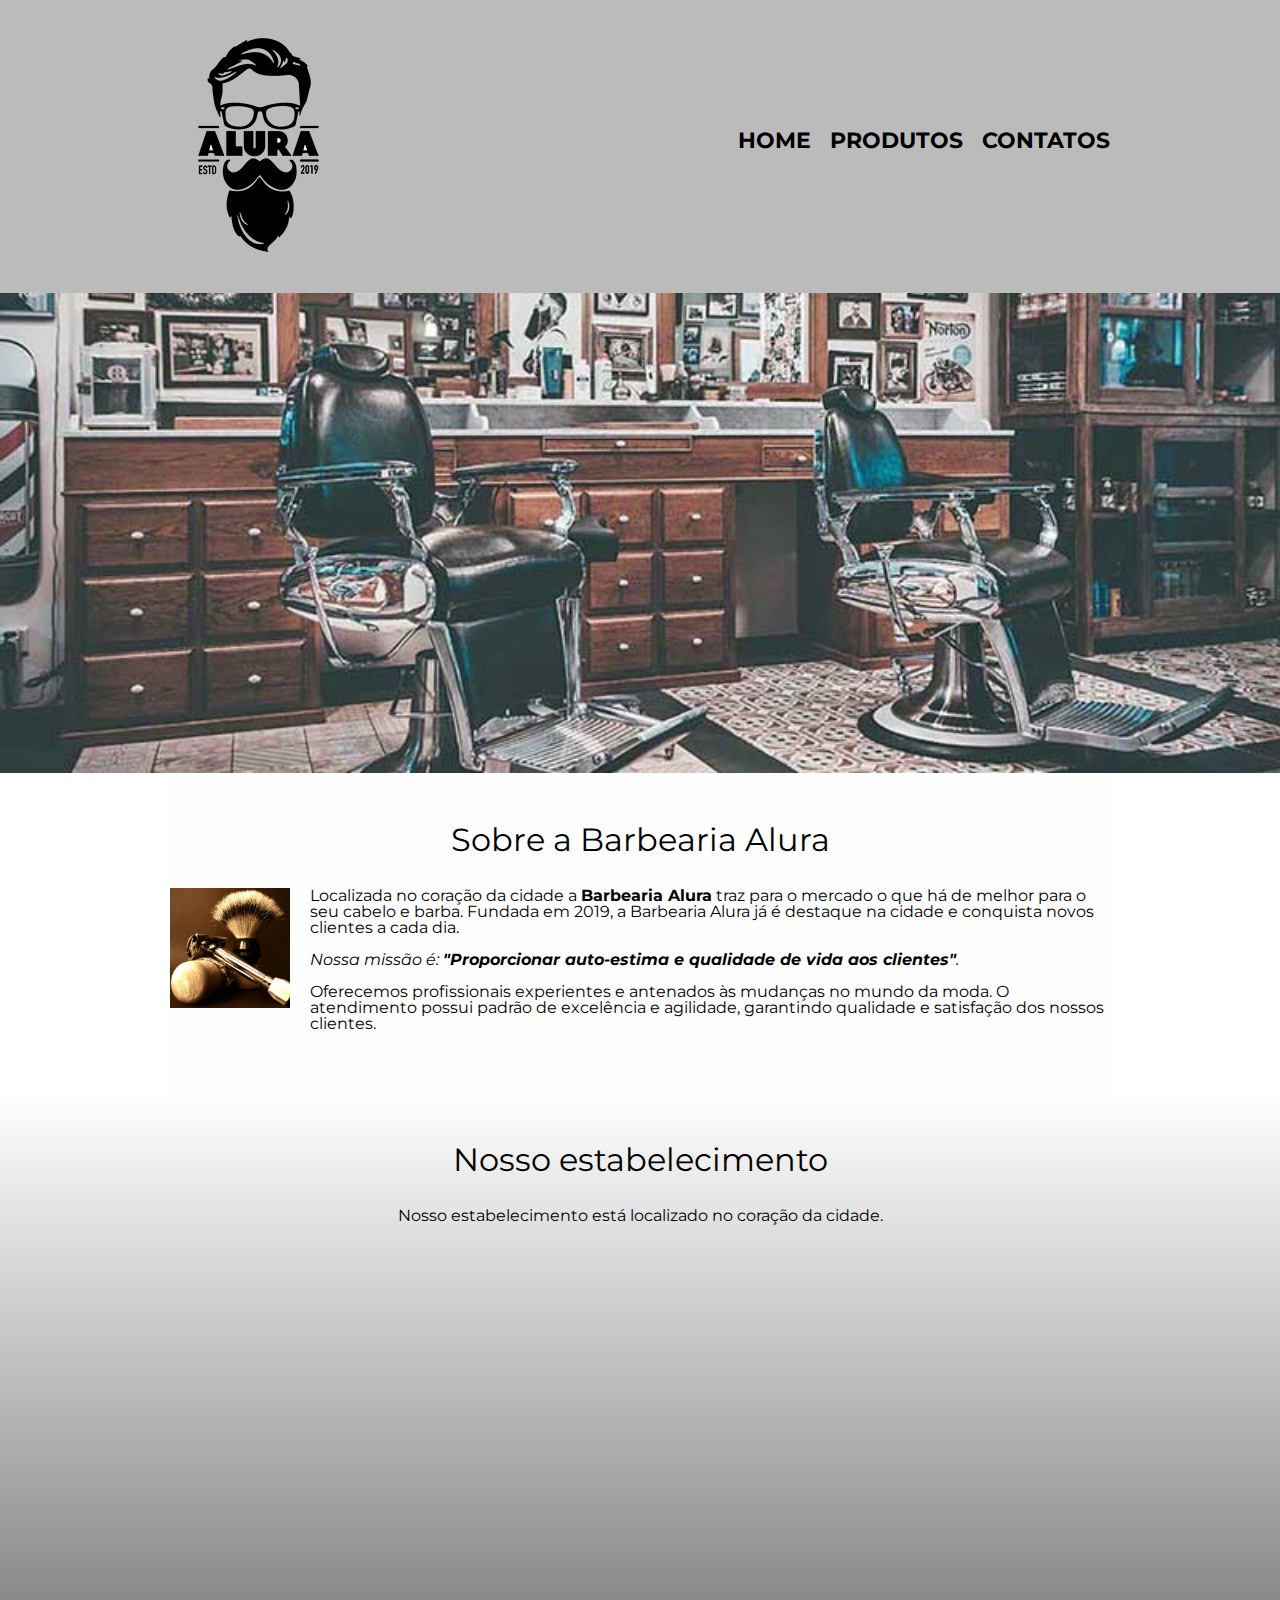
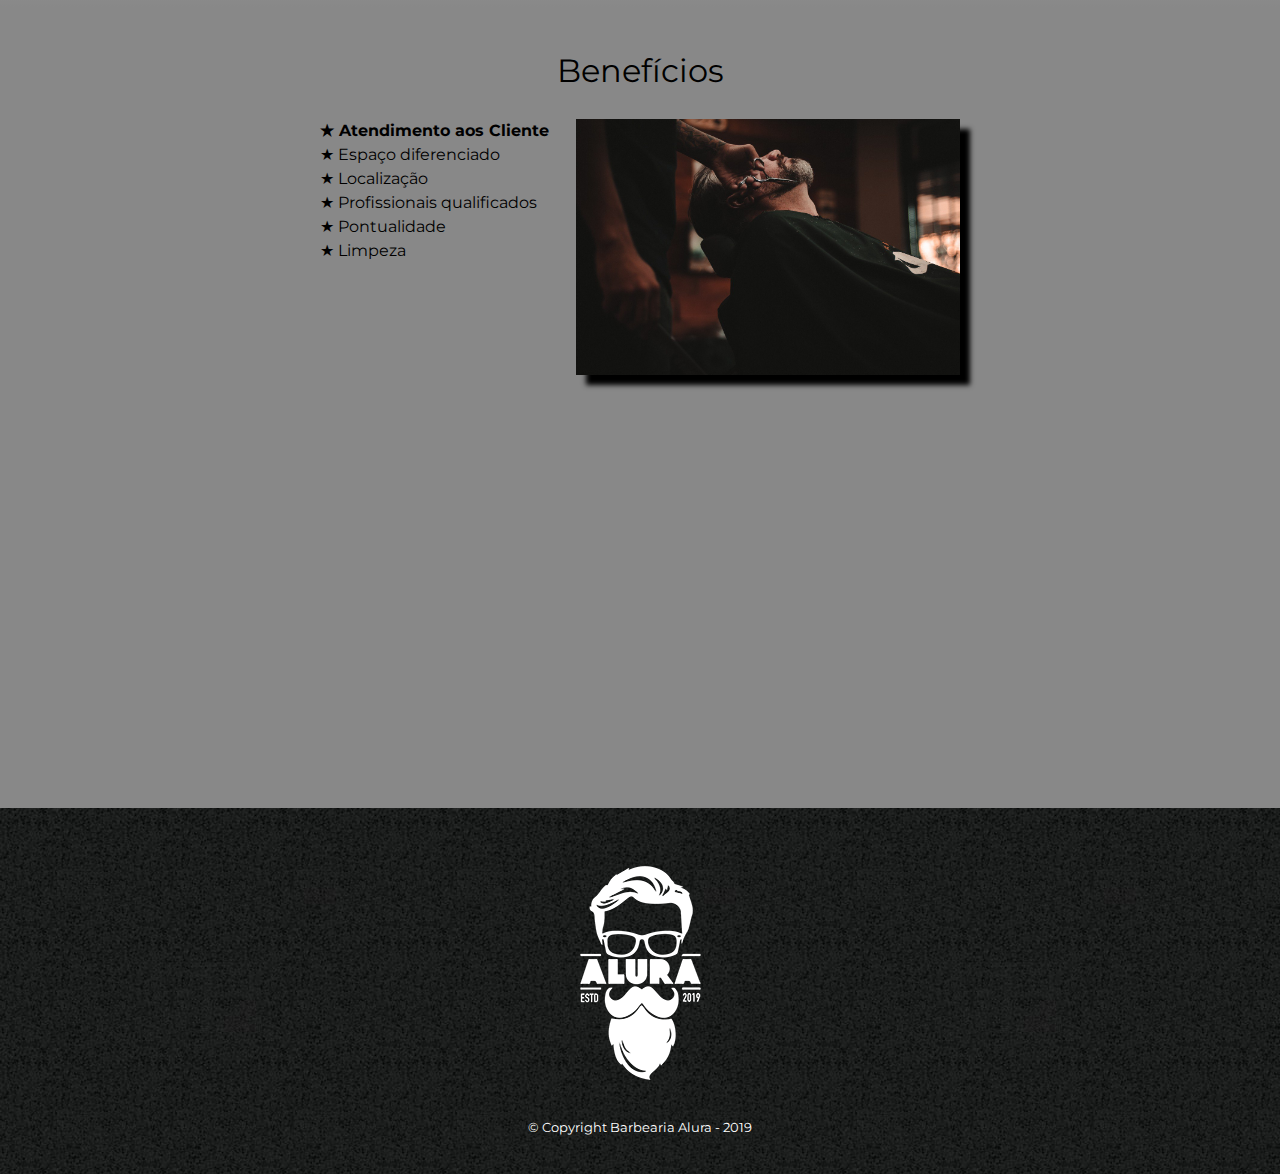
<file: index.html>
<!DOCTYPE html>
<html lang="pt-br">
  <head>
    <meta charset="UTF-8" />
    <meta name="viewport" content="width=device-width, initial-scale=1" />
    <title>Barbearia Alura</title>
    
    <link rel="stylesheet" href="./reset.css" />
    <link rel="stylesheet" href="./style.css" />
    <link rel="preconnect" href="https://fonts.googleapis.com">
    <link rel="preconnect" href="https://fonts.gstatic.com" crossorigin>
    <link href="https://fonts.googleapis.com/css2?family=Montserrat:ital,wght@0,100;0,200;0,300;0,400;0,500;0,600;0,700;0,800;0,900;1,100;1,200;1,300;1,400;1,500;1,600;1,700;1,800;1,900&display=swap" rel="stylesheet">
  </head>

  <body>
    <header>
      <div class="caixa">
        <h1>
          <img src="./images/logo.png" alt="Logo da Barbearia Alura" />
        </h1>
        
        <nav>
          <ul class="navegacao">
            <li><a href="./index.html">Home</a></li>
            <li><a href="./produtos.html">Produtos</a></li>
            <li><a href="./contatos.html">Contatos</a></li>
          </ul>
        </nav>
      </div>
    </header>
    
    <img class="banner" src="./images/banner.jpg" alt="Banner">

    <main>
      <section class="principal">
        <h2 class="titulo-principal">Sobre a Barbearia Alura</h2>
          
        <img class="utensilios" src="./images/utensilios.jpg" alt="Utensílios de um barbearia">

        <p>Localizada no coração da cidade a <strong>Barbearia Alura</strong> traz para o mercado o que há de melhor para o seu cabelo e barba. Fundada em 2019, a Barbearia Alura já é destaque na cidade e conquista novos clientes a cada dia.</p>
        
        <p id="missao"><em>Nossa missão é: <strong>"Proporcionar auto-estima e qualidade de vida aos clientes"</strong>.</em></p>
        
        <p>Oferecemos profissionais experientes e antenados às mudanças no mundo da moda. O atendimento possui padrão de excelência e agilidade, garantindo qualidade e satisfação dos nossos clientes.</p>
      </section>

      <section class="mapa">
        <h3 class="titulo-principal">Nosso estabelecimento</h3>
        
        <p>Nosso estabelecimento está localizado no coração da cidade.</p>

        <div class="mapa-conteudo">
          <iframe
            src="https://www.google.com/maps/embed?pb=!1m18!1m12!1m3!1d3981.565869269023!2d-40.34662285117718!3d-3.685763243972425!2m3!1f0!2f0!3f0!3m2!1i1024!2i768!4f13.1!3m3!1m2!1s0x7eac72203da2a4b%3A0xb0760decc0a618b0!2sArco%20de%20Nossa%20Senhora%20de%20F%C3%A1tima!5e0!3m2!1spt-BR!2sbr!4v1653529817876!5m2!1spt-BR!2sbr"
            width="100%"
            height="300"
            style="border:0;"
            allowfullscreen=""
            loading="lazy"
            referrerpolicy="no-referrer-when-downgrade">
          </iframe>
        </div>
      </section>
    
      <section class="beneficios">
        <h3 class="titulo-principal">Benefícios</h3>

        <div class="conteudo-beneficios">
          <ul class="lista-beneficios">
            <li class="item" >Atendimento aos Cliente</li>
            <li class="item">Espaço diferenciado</li>
            <li class="item">Localização</li>
            <li class="item">Profissionais qualificados</li>
            <li class="item">Pontualidade</li>
            <li class="item">Limpeza</li>
          </ul><img src="images/beneficios.jpg" alt="Benefícios" class="imagem-beneficios" />
        </div>

        <div class="video">
          <iframe
          width="100%"
          height="315"
          src="https://www.youtube.com/embed/wcVVXUV0YUY"
          title="YouTube video player"
          frameborder="0"
          allow="accelerometer; autoplay; clipboard-write; encrypted-media; gyroscope; picture-in-picture"
          allowfullscreen>
        </iframe> 
        </div>
      </section>
    </main>
    
    <footer>
      <img src="./images/logo-branco.png" alt="Logo da Barbearia Alura">

      <p class="copyright">&copy; Copyright Barbearia Alura - 2019</p>
    </footer>
  </body>
</html>
</file>
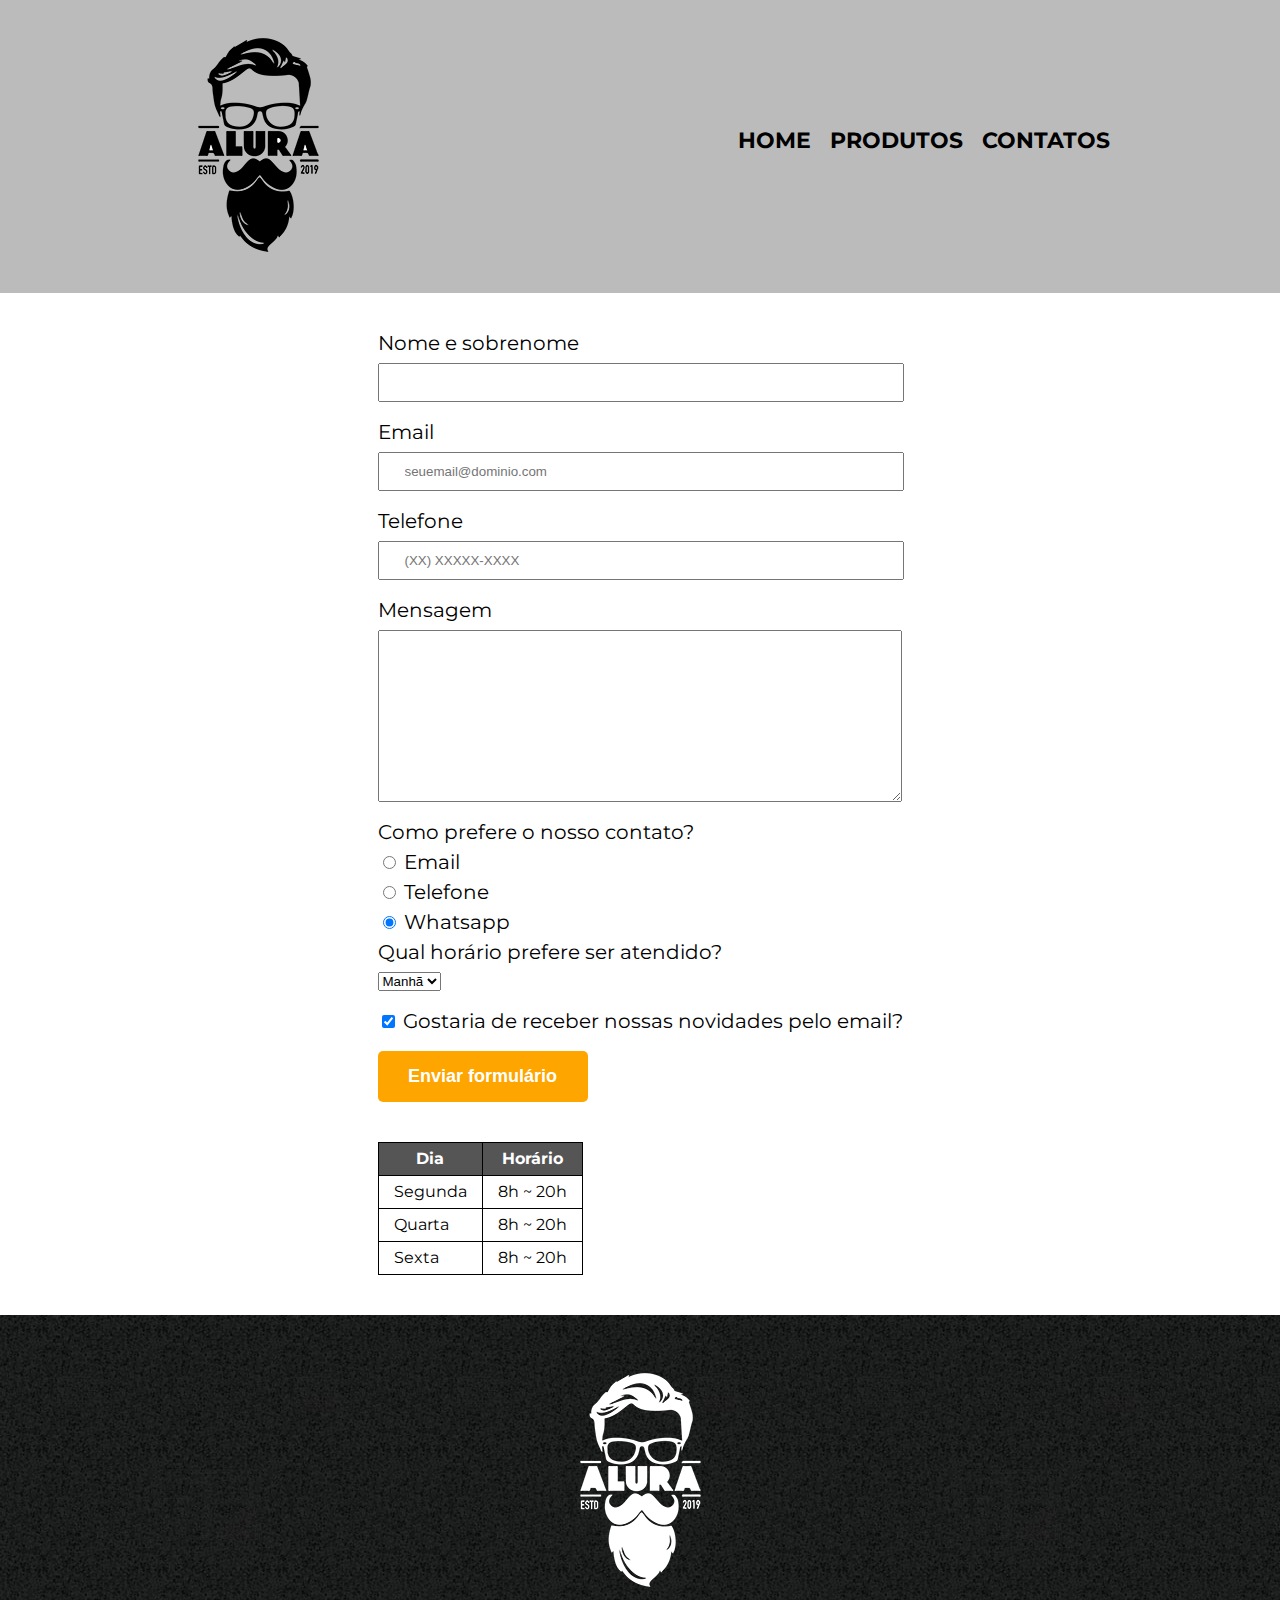
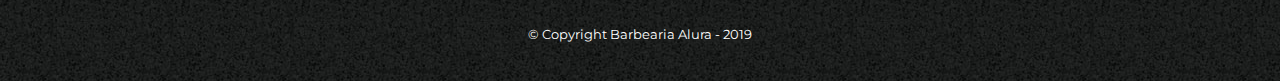
<file: contatos.html>
<!DOCTYPE html>
<html lang="pt-br">
  <head>
    <meta charset="UTF-8">
    <meta name="viewport" content="width=device-width, initial-scale=1" />
    <title>Contato - Barbearia Alura</title>

    <link rel="stylesheet" href="./reset.css">
    <link rel="stylesheet" href="./style.css">
    <link rel="preconnect" href="https://fonts.googleapis.com">
    <link rel="preconnect" href="https://fonts.gstatic.com" crossorigin>
    <link href="https://fonts.googleapis.com/css2?family=Montserrat:ital,wght@0,100;0,200;0,300;0,400;0,500;0,600;0,700;0,800;0,900;1,100;1,200;1,300;1,400;1,500;1,600;1,700;1,800;1,900&display=swap" rel="stylesheet">
  </head>
  <body>
    <header>
      <div class="caixa">
        <h1>
          <img src="./images/logo.png" alt="Logo da Barbearia Alura" />
        </h1>
        
        <nav>
          <ul class="navegacao">
            <li><a href="./index.html">Home</a></li>
            <li><a href="./produtos.html">Produtos</a></li>
            <li><a href="./contatos.html">Contatos</a></li>
          </ul>
        </nav>
      </div>
    </header>

    <main class="main__contatos">
      <form action="">
        <label for="nomesobrenome">Nome e sobrenome</label>
        <input type="text" id="nomesobrenome" class="input-padrao" required>

        <label for="email">Email</label>
        <input type="email" id="email" class="input-padrao" required placeholder="seuemail@dominio.com">

        <label for="telefone">Telefone</label>
        <input type="tel" id="telefone" class="input-padrao" required placeholder="(XX) XXXXX-XXXX">

        <label for="mensagem">Mensagem</label>
        <textarea id="mensagem" rows="10" class="input-padrao" required></textarea>

        <fieldset>
          <legend>Como prefere o nosso contato?</legend>
          <label><input type="radio" name="contato" value="email"> Email</label>
          
          <label><input type="radio" name="contato" value="telefone"> Telefone</label>
          
          <label><input type="radio" name="contato" value="whatsapp" checked> Whatsapp</label>
        </fieldset>

        <fieldset>
          <legend>Qual horário prefere ser atendido?</legend>
          <select name="" id="">
            <option value="">Manhã</option>
            <option value="">Tarde</option>
            <option value="">Noite</option>
          </select>
        </fieldset>

        <label class="checkbox"><input type="checkbox" checked> Gostaria de receber nossas novidades pelo email?</label>
          
        <input type="submit" value="Enviar formulário" class="enviar">
      </form>

      <table>
        <thead>
          <tr>
            <th>Dia</th>
            <th>Horário</th>
          </tr>
        </thead>
        <tbody>
          <tr>
            <td>Segunda</td>
            <td>8h ~ 20h</td>
          </tr>
          <tr>
            <td>Quarta</td>
            <td>8h ~ 20h</td>
          </tr>
          <tr>
            <td>Sexta</td>
            <td>8h ~ 20h</td>
          </tr>
        </tbody>
      </table>
    </main>

    <footer>
      <img src="./images/logo-branco.png" alt="Logo da Barbearia Alura">

      <p class="copyright">&copy; Copyright Barbearia Alura - 2019</p>
    </footer>
  </body>
</html>
</file>
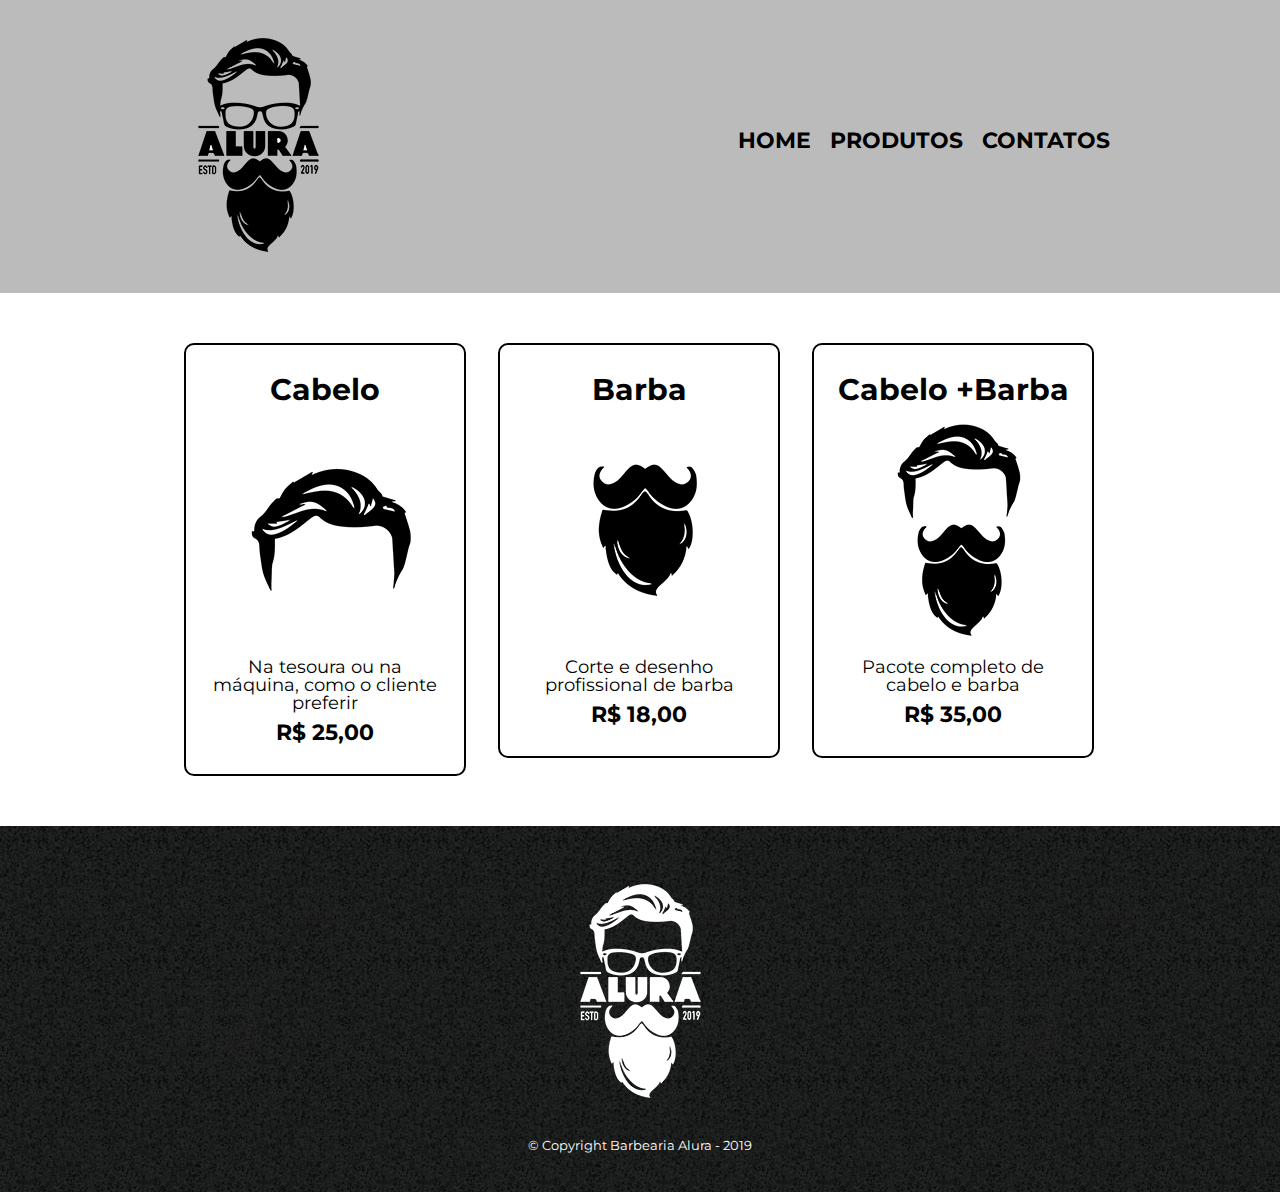
<file: produtos.html>
<!DOCTYPE html>
<html lang="pt-br">
  <head>
    <meta charset="UTF-8">
    <meta name="viewport" content="width=device-width, initial-scale=1" />
    <title>Produtos - Barbearia Alura</title>

    <link rel="stylesheet" href="./reset.css">
    <link rel="stylesheet" href="./style.css">
    <link rel="preconnect" href="https://fonts.googleapis.com">
    <link rel="preconnect" href="https://fonts.gstatic.com" crossorigin>
    <link href="https://fonts.googleapis.com/css2?family=Montserrat:ital,wght@0,100;0,200;0,300;0,400;0,500;0,600;0,700;0,800;0,900;1,100;1,200;1,300;1,400;1,500;1,600;1,700;1,800;1,900&display=swap" rel="stylesheet">
  </head>
  <body>
    <header>
      <div class="caixa">
        <h1>
          <img src="./images/logo.png" alt="Logo no cabeçalho" />
        </h1>
        
        <nav>
          <ul class="navegacao">
            <li><a href="./index.html">Home</a></li>
            <li><a href="./produtos.html">Produtos</a></li>
            <li><a href="./contatos.html">Contatos</a></li>
          </ul>
        </nav>
      </div>
    </header>
    <main>
      <ul class="produtos">
        <li>
          <h2>Cabelo</h2>
          <img src="./images/cabelo.jpg" alt="">
          <p class="produto-descricao">Na tesoura ou na máquina, como o cliente preferir</p>
          <p class="produto-preco">R$ 25,00</p>
        </li>
        <li>
          <h2>Barba</h2>
          <img src="./images/barba.jpg" alt="">
          <p class="produto-descricao">Corte e desenho profissional de barba</p>
          <p class="produto-preco">R$ 18,00</p>
        </li>
        <li>
          <h2>Cabelo +Barba</h2>
          <img src="./images/cabelo+barba.jpg" alt="">
          <p class="produto-descricao">Pacote completo de cabelo e barba</p>
          <p class="produto-preco">R$ 35,00</p>
        </li>
      </ul>
    </main>
    <footer>
      <img src="./images/logo-branco.png" alt="Logo no rodapé">

      <p class="copyright">&copy; Copyright Barbearia Alura - 2019</p>
    </footer>
  </body>
</html>
</file>
<file: style.css>
body {
  font-family: 'Montserrat', sans-serif;
}

header {
  background-color: #bbbbbb;
  padding: 20px 0;
}

.caixa {
  position: relative;
  width: 940px;
  margin: 0 auto;
}

.navegacao {
  position: absolute;
  top: 110px;
  right: 0;
}

nav li {
  display: inline;
  margin-left: 15px;
}

nav a {
  text-transform: uppercase;
  color: #000000;
  font-weight: bold;
  font-size: 22px;
  text-decoration: none;
}

nav a:hover {
  color: #c78c19;
  text-decoration: underline;
}

.produtos {
  width: 940px;
  margin: 0 auto;
  padding: 50px 0;  
}

.produtos li {
  display: inline-block;
  text-align: center;
  width: 30%;
  vertical-align: top;
  margin: 0 1.5%;
  padding: 30px 20px;
  box-sizing: border-box;

  border: 2px solid #000000;
  border-radius: 10px;
}

.produtos li:hover {
  border-color: #c78c19;
}

.produtos li:active {
  border-color: #088c10;
}

.produtos li:hover h2 {
  font-size: 34px;
}

.produtos h2 {
  font-size: 30px;
  font-weight: bold;
}

.produto-descricao {
  font-size: 18px;
}

.produto-preco {
  font-size: 22px;
  font-weight: bold;
  margin-top: 10px;
}

footer {
  text-align: center;
  background: url("./images/bg.jpg");
  padding: 40px 0;
}

.copyright {
  color: #ffffff;
  font-size: 13px;
  margin-top: 20px;
}

/* contatos */
.main__contatos {
  width: fit-content;
  margin: 0 auto;
  box-sizing: border-box;
}


form {
  margin: 40px 0;
}

form label, form legend {
  display: block;
  font-size: 20px;
  margin-bottom: 10px;
} 

.input-padrao {
  display: block;
  margin-bottom: 20px;
  padding: 10px 25px;
  width: 90%;
}

.checkbox {
  margin: 20px 0;
}

.enviar {
  cursor: pointer;
  width: 40%;
  padding: 15px 0;
  background-color: orange;
  color: #ffffff;
  font-weight: bold;
  font-size: 18px;
  border: none;
  border-radius: 5px;

  transition: 1s all;
}

.enviar:hover {
  background-color: darkorange;
  transform: scale(1.2);
}

table {
  margin: 20px 0 40px;
}

thead {
  background-color: #555555;
  color: #ffffff;
  font-weight: bold;
}

td, th {
  border: 1px solid #000000;
  padding: 8px 15px;
}

/* CSS da página inicial */
.banner {
  width: 100%;
}

.titulo-principal {
  text-align: center;
  font-size: 2em;
  margin: 0 0 1em;
  clear: left;
}

.principal {
  padding: 3em 0;
  background-color: #fefefe;
  width: 940px;
  margin: 0 auto;
}

.principal p {
  margin: 0 0 1em;
}

.principal strong {
  font-weight: bold;
}

.principal em {
  font-style: italic;
}

.mapa {
  padding: 3em 0;
  background: linear-gradient(#fefefe, #888888);
}

.mapa-conteudo {
  width: 940px;
  margin: 0 auto;
}

.mapa p {
  margin: 0 0 2em;
  text-align: center;
}

.utensilios {
  width: 120px;
  float: left;
  margin: 0 20px 20px 0;
}

.beneficios {
  padding: 3em 0;
  background-color: #888888;
}

.conteudo-beneficios{
  width: 640px;
  margin: 0 auto;
}

.lista-beneficios {
  width: 40%;
  display: inline-block;
  vertical-align: top;
}

.item {
  line-height: 1.5;
}

.item:first-child {
  font-weight: bold;
}

.item:before {
  content: "★ ";
} 

.imagem-beneficios {
  width: 60%;
  opacity: 1;
  transition: 400ms;
  box-shadow: 10px 10px 5px #000000;
}

.imagem-beneficios:hover {
  opacity: 0.3;
}

.video {
  width: 560px;
  margin: 2em auto;
}

@media screen and (max-width: 480px) {
  .caixa, .principal, .conteudo-beneficios, .mapa-conteudo, .video, .produtos {
    width: auto;
  }

  h1 {
    text-align: center;
  }

  .navegacao {
    position: static;
  }

  .lista-beneficios, .imagem-beneficios {
    width: 100%;
  }

  .produtos li {
    width: 90%;
    margin: 1em 5%;
  }

  main form {
    width: 100%;
    padding: 0 1em;
    box-sizing: border-box;
  }

  .input-padrao, .enviar {
    width: 80%;
  }

  table {
    margin: 0 auto;
    margin-bottom: 2em;
  }
}
</file>
